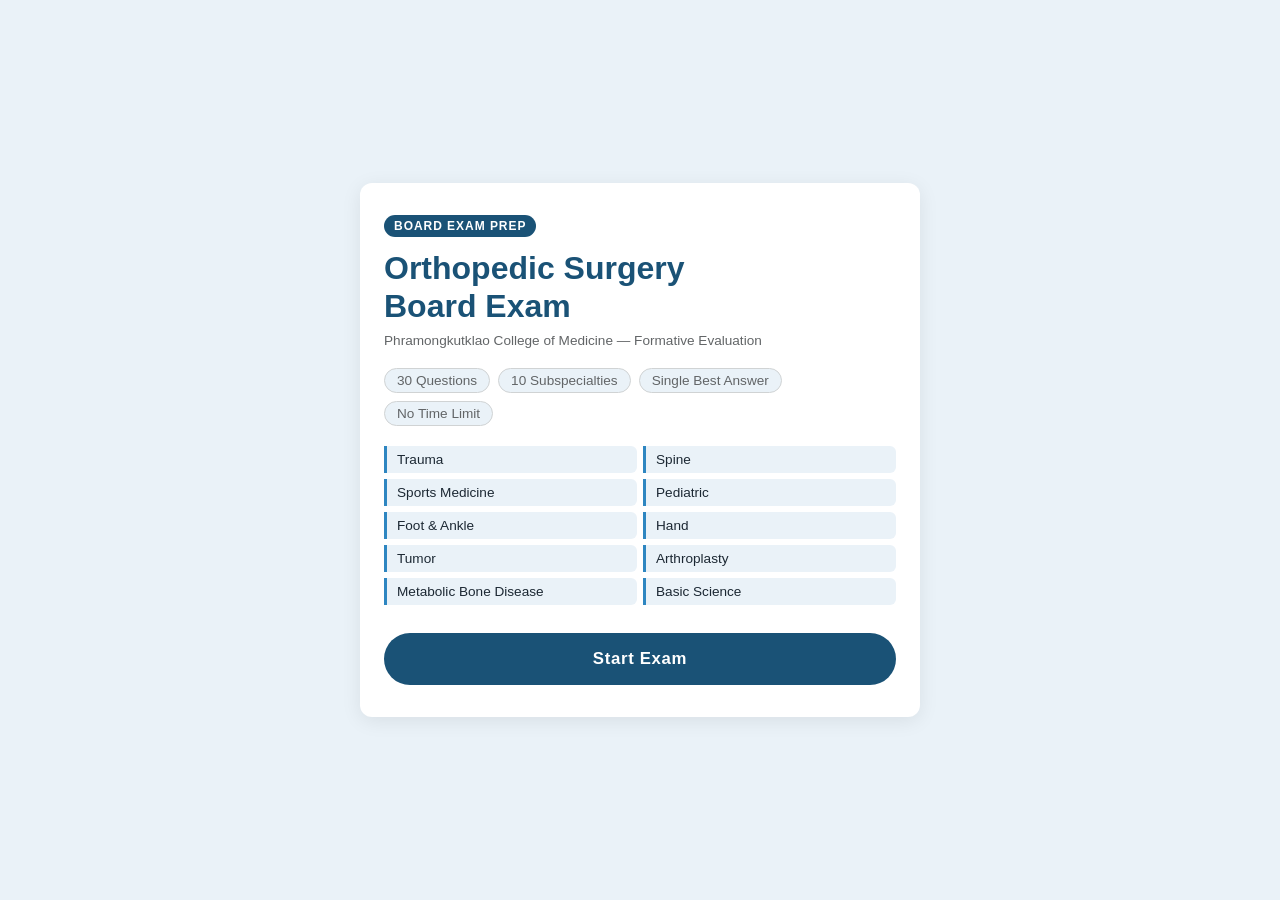
<file: docs/index.html>
<!DOCTYPE html>
<html lang="en">
<head>
  <meta charset="UTF-8">
  <meta name="viewport" content="width=device-width, initial-scale=1.0, viewport-fit=cover">
  <meta name="apple-mobile-web-app-capable" content="yes">
  <meta name="apple-mobile-web-app-status-bar-style" content="default">
  <title>Ortho Board Exam</title>
  <link rel="stylesheet" href="style.css">
</head>
<body>
  <div id="screen-welcome" class="screen active"></div>
  <div id="screen-exam" class="screen"></div>
  <div id="screen-confirm" class="screen"></div>
  <div id="screen-results" class="screen"></div>
  <div id="image-overlay" class="image-overlay"></div>

  <script src="questions.js"></script>
  <script src="app.js"></script>
</body>
</html>
</file>
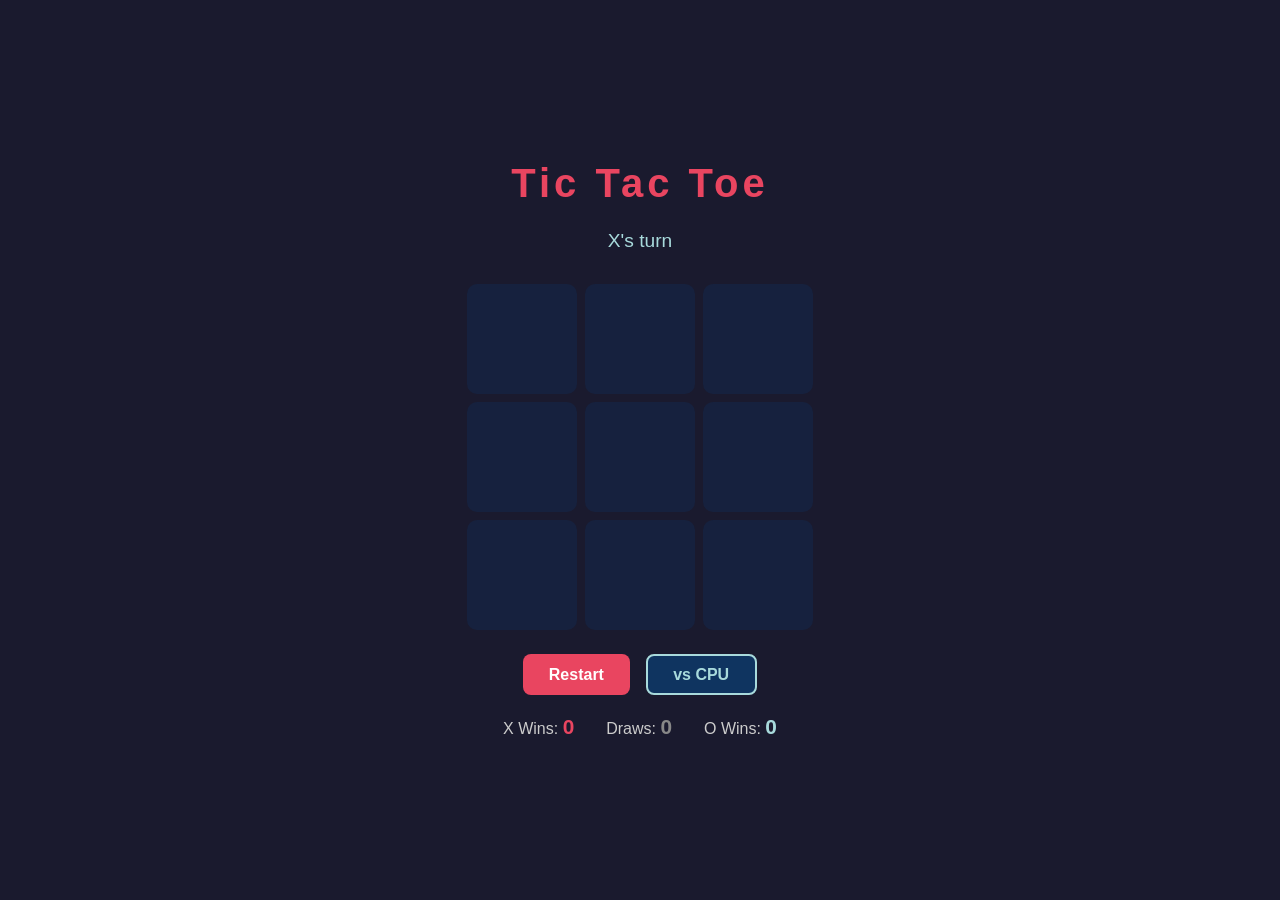
<file: tictactoe.html>
<!DOCTYPE html>
<html lang="en">
<head>
  <meta charset="UTF-8">
  <meta name="viewport" content="width=device-width, initial-scale=1.0">
  <title>Tic Tac Toe</title>
  <style>
    * { box-sizing: border-box; margin: 0; padding: 0; }

    body {
      min-height: 100vh;
      display: flex;
      flex-direction: column;
      align-items: center;
      justify-content: center;
      background: #1a1a2e;
      font-family: 'Segoe UI', sans-serif;
      color: #eee;
    }

    h1 {
      font-size: 2.5rem;
      margin-bottom: 1.5rem;
      letter-spacing: 0.1em;
      color: #e94560;
    }

    #status {
      font-size: 1.2rem;
      margin-bottom: 1.2rem;
      min-height: 1.8em;
      color: #a8dadc;
    }

    #board {
      display: grid;
      grid-template-columns: repeat(3, 110px);
      grid-template-rows: repeat(3, 110px);
      gap: 8px;
    }

    .cell {
      background: #16213e;
      border-radius: 10px;
      display: flex;
      align-items: center;
      justify-content: center;
      font-size: 3rem;
      font-weight: bold;
      cursor: pointer;
      transition: background 0.15s, transform 0.1s;
      user-select: none;
    }

    .cell:hover:not(.taken) {
      background: #0f3460;
      transform: scale(1.05);
    }

    .cell.taken { cursor: default; }

    .cell.x { color: #e94560; }
    .cell.o { color: #a8dadc; }

    .cell.win { background: #0f3460; box-shadow: 0 0 12px 4px rgba(168,218,220,0.4); }

    #controls {
      margin-top: 1.5rem;
      display: flex;
      gap: 1rem;
    }

    button {
      padding: 0.6rem 1.6rem;
      font-size: 1rem;
      border: none;
      border-radius: 8px;
      cursor: pointer;
      font-weight: 600;
      transition: opacity 0.15s, transform 0.1s;
    }

    button:hover { opacity: 0.85; transform: translateY(-1px); }
    button:active { transform: translateY(0); }

    #btn-restart {
      background: #e94560;
      color: #fff;
    }

    #btn-mode {
      background: #0f3460;
      color: #a8dadc;
      border: 2px solid #a8dadc;
    }

    #score {
      margin-top: 1.2rem;
      display: flex;
      gap: 2rem;
      font-size: 1rem;
      color: #ccc;
    }

    .score-item span { font-weight: bold; font-size: 1.3rem; }
    .score-x span { color: #e94560; }
    .score-o span { color: #a8dadc; }
    .score-draw span { color: #888; }
  </style>
</head>
<body>
  <h1>Tic Tac Toe</h1>
  <div id="status">X's turn</div>
  <div id="board"></div>
  <div id="controls">
    <button id="btn-restart">Restart</button>
    <button id="btn-mode">vs CPU</button>
  </div>
  <div id="score">
    <div class="score-item score-x">X Wins: <span id="score-x">0</span></div>
    <div class="score-item score-draw">Draws: <span id="score-draw">0</span></div>
    <div class="score-item score-o">O Wins: <span id="score-o">0</span></div>
  </div>

  <script>
    const boardEl = document.getElementById('board');
    const statusEl = document.getElementById('status');
    const btnRestart = document.getElementById('btn-restart');
    const btnMode = document.getElementById('btn-mode');
    const scoreX = document.getElementById('score-x');
    const scoreO = document.getElementById('score-o');
    const scoreDraw = document.getElementById('score-draw');

    const WINS = [[0,1,2],[3,4,5],[6,7,8],[0,3,6],[1,4,7],[2,5,8],[0,4,8],[2,4,6]];

    let board, current, gameOver, vsCPU, scores;

    function init() {
      board = Array(9).fill(null);
      current = 'X';
      gameOver = false;
      scores = scores || { X: 0, O: 0, D: 0 };
      vsCPU = vsCPU || false;
      render();
      updateStatus();
    }

    function render() {
      boardEl.innerHTML = '';
      board.forEach((val, i) => {
        const cell = document.createElement('div');
        cell.className = 'cell' + (val ? ` taken ${val.toLowerCase()}` : '');
        cell.textContent = val || '';
        cell.addEventListener('click', () => handleClick(i));
        boardEl.appendChild(cell);
      });
    }

    function handleClick(i) {
      if (gameOver || board[i]) return;
      place(i);
    }

    function place(i) {
      board[i] = current;
      const result = checkResult();
      render();
      if (result) {
        endGame(result);
      } else {
        current = current === 'X' ? 'O' : 'X';
        updateStatus();
        if (vsCPU && current === 'O' && !gameOver) {
          setTimeout(cpuMove, 350);
        }
      }
    }

    function cpuMove() {
      const move = getBestMove();
      if (move !== -1) place(move);
    }

    function getBestMove() {
      // Try to win
      for (const [a,b,c] of WINS) {
        const line = [board[a], board[b], board[c]];
        if (line.filter(v => v === 'O').length === 2 && line.includes(null)) {
          return [a,b,c][line.indexOf(null)];
        }
      }
      // Block player win
      for (const [a,b,c] of WINS) {
        const line = [board[a], board[b], board[c]];
        if (line.filter(v => v === 'X').length === 2 && line.includes(null)) {
          return [a,b,c][line.indexOf(null)];
        }
      }
      // Take center
      if (!board[4]) return 4;
      // Take corner
      const corners = [0,2,6,8].filter(i => !board[i]);
      if (corners.length) return corners[Math.floor(Math.random() * corners.length)];
      // Take any open
      const open = board.map((v,i) => v ? -1 : i).filter(i => i !== -1);
      return open.length ? open[Math.floor(Math.random() * open.length)] : -1;
    }

    function checkResult() {
      for (const [a,b,c] of WINS) {
        if (board[a] && board[a] === board[b] && board[b] === board[c]) {
          return { winner: board[a], line: [a,b,c] };
        }
      }
      if (board.every(Boolean)) return { winner: null };
      return null;
    }

    function endGame(result) {
      gameOver = true;
      const cells = boardEl.querySelectorAll('.cell');
      if (result.winner) {
        result.line.forEach(i => cells[i].classList.add('win'));
        statusEl.textContent = `${result.winner} wins!`;
        scores[result.winner]++;
      } else {
        statusEl.textContent = "It's a draw!";
        scores.D++;
      }
      updateScoreDisplay();
    }

    function updateStatus() {
      if (!gameOver) {
        const label = vsCPU && current === 'O' ? "CPU is thinking..." : `${current}'s turn`;
        statusEl.textContent = label;
      }
    }

    function updateScoreDisplay() {
      scoreX.textContent = scores.X;
      scoreO.textContent = scores.O;
      scoreDraw.textContent = scores.D;
    }

    btnRestart.addEventListener('click', init);

    btnMode.addEventListener('click', () => {
      vsCPU = !vsCPU;
      btnMode.textContent = vsCPU ? 'vs Human' : 'vs CPU';
      init();
    });

    init();
  </script>
</body>
</html>
</file>
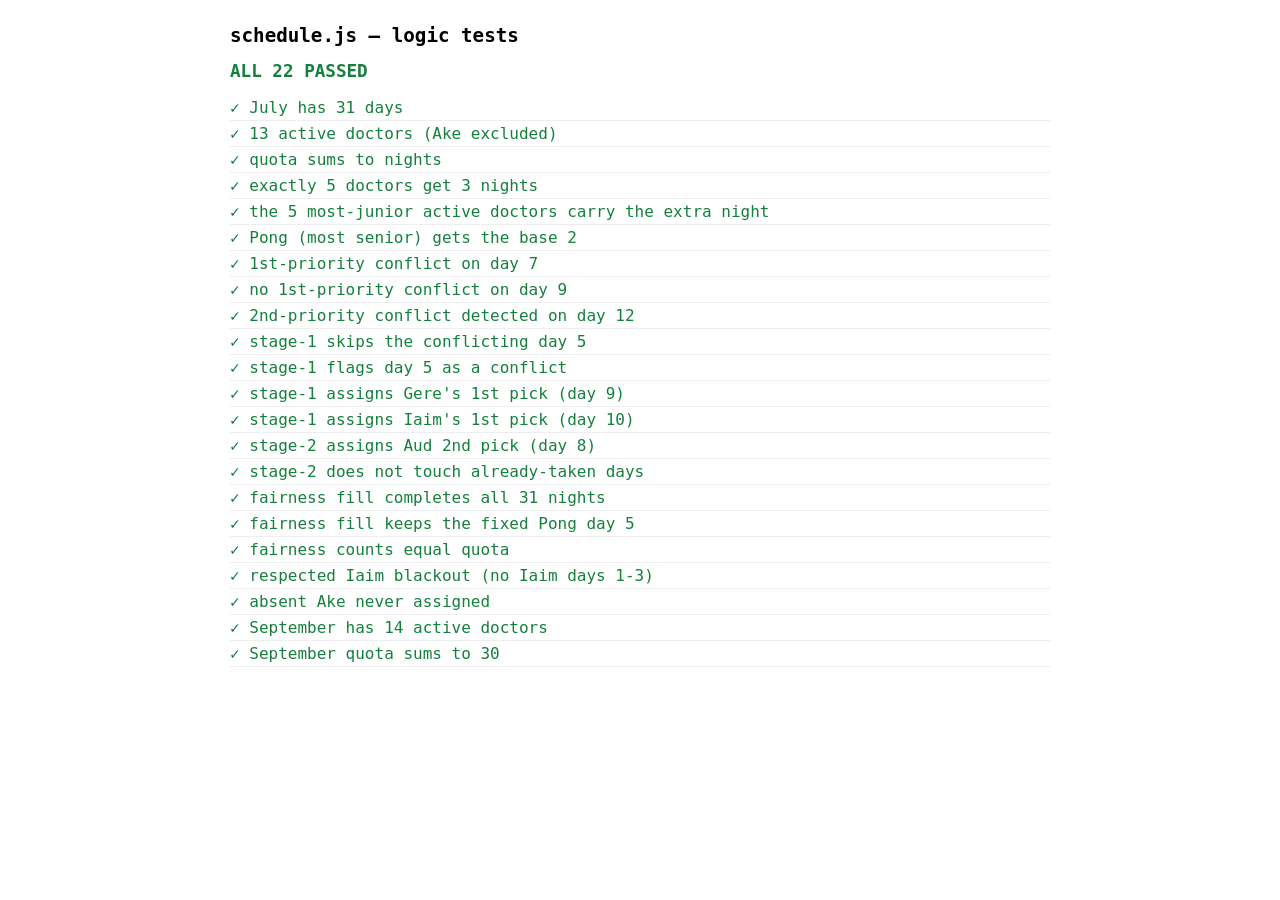
<file: call-schedule/test.html>
<!DOCTYPE html>
<html lang="en">
<head>
  <meta charset="UTF-8">
  <title>schedule.js tests</title>
  <style>
    body { font-family: ui-monospace, "Cascadia Code", Menlo, monospace; max-width: 820px; margin: 24px auto; padding: 0 16px; }
    .pass { color: #15803d; } .fail { color: #b91c1c; font-weight: 700; }
    h1 { font-size: 1.2rem; } .case { padding: 3px 0; border-bottom: 1px solid #eee; }
    #summary { font-size: 1.1rem; font-weight: 700; margin: 14px 0; }
  </style>
</head>
<body>
  <h1>schedule.js — logic tests</h1>
  <div id="summary"></div>
  <div id="out"></div>

  <script src="schedule.js"></script>
  <script>
    const out = document.getElementById('out');
    let passed = 0, failed = 0;
    function ok(name, cond, detail) {
      const div = document.createElement('div');
      div.className = 'case ' + (cond ? 'pass' : 'fail');
      div.textContent = (cond ? '✓ ' : '✗ ') + name + (cond ? '' : '  —  ' + (detail || ''));
      out.appendChild(div);
      cond ? passed++ : failed++;
    }

    // deterministic RNG for reproducibility
    function rngFrom(seed) { let s = seed; return () => ((s = Math.imul(48271, s) % 2147483647) / 2147483647); }

    // build roster (Ake absent Jul-Aug)
    const names = ['Pong','Aud','Gere','Term','Noom','Modz','Joe','Parn','Nick','Ake','June','Boom','Jade','Iaim'];
    const roster = names.map((n, i) => ({
      id: n.toLowerCase(), name: n, rank: i, isAdmin: false,
      absentMonths: n === 'Ake' ? ['2026-07', '2026-08'] : []
    }));

    // ── quota: July 2026 ──
    const month = '2026-07';
    const nights = S().daysInMonth(month);
    function S() { return window.Schedule; }
    ok('July has 31 days', nights === 31, 'got ' + nights);

    const q = S().computeQuotas(roster, month, nights);
    ok('13 active doctors (Ake excluded)', Object.keys(q).length === 13, 'got ' + Object.keys(q).length);
    ok('quota sums to nights', Object.values(q).reduce((a, b) => a + b, 0) === 31);
    const threes = Object.keys(q).filter(id => q[id] === 3);
    ok('exactly 5 doctors get 3 nights', threes.length === 5, 'got ' + threes.length + ': ' + threes);
    const expected3 = ['nick', 'june', 'boom', 'jade', 'iaim'];
    ok('the 5 most-junior active doctors carry the extra night',
       expected3.every(id => q[id] === 3), JSON.stringify(q));
    ok('Pong (most senior) gets the base 2', q.pong === 2);

    // ── ranked picks: priority conflicts ──
    const pc1 = S().findPriorityConflicts({ pong: { picks: [7] }, aud: { picks: [7] }, gere: { picks: [9] } }, 1);
    ok('1st-priority conflict on day 7', pc1[7] && pc1[7].length === 2);
    ok('no 1st-priority conflict on day 9', !pc1[9]);
    const pc2 = S().findPriorityConflicts({ pong: { picks: [7, 12] }, aud: { picks: [3, 12] } }, 2);
    ok('2nd-priority conflict detected on day 12', pc2[12] && pc2[12].length === 2);

    // ── staged auto-fill by priority ──
    const claims2 = {
      pong: { picks: [5, 6, 7] },
      aud:  { picks: [5, 8] },          // 1st-priority conflict with Pong on day 5
      gere: { picks: [9], blackout: [] },
      iaim: { picks: [10] },
    };
    // Stage 1: assign 1st priorities; day 5 is a conflict → skipped
    const s1 = S().autoFillPriority({ doctors: roster, month, claims: claims2, assignments: {}, level: 1 });
    ok('stage-1 skips the conflicting day 5', !s1.added['2026-07-05']);
    ok('stage-1 flags day 5 as a conflict', !!s1.conflicts[5]);
    ok('stage-1 assigns Gere\'s 1st pick (day 9)', s1.added['2026-07-09'] === 'gere');
    ok('stage-1 assigns Iaim\'s 1st pick (day 10)', s1.added['2026-07-10'] === 'iaim');

    // After admin resolves day 5 → Pong, stage 2 fills 2nd priorities
    const assignedAfter = { '2026-07-05': 'pong', '2026-07-09': 'gere', '2026-07-10': 'iaim' };
    const s2 = S().autoFillPriority({ doctors: roster, month, claims: claims2, assignments: assignedAfter, level: 2 });
    ok('stage-2 assigns Aud 2nd pick (day 8)', s2.added['2026-07-08'] === 'aud');
    ok('stage-2 does not touch already-taken days', !s2.added['2026-07-05']);

    // ── fairness fill (blackout-only claims, fixed seeds) ──
    const r = S().autoFill({ doctors: roster, month, holidays: ['2026-07-28'],
      claims: { iaim: { blackout: [1, 2, 3] } }, fixed: { '2026-07-05': 'pong' }, rng: rngFrom(7) });
    ok('fairness fill completes all 31 nights', Object.keys(r.assignments).length === 31);
    ok('fairness fill keeps the fixed Pong day 5', r.assignments['2026-07-05'] === 'pong');
    ok('fairness counts equal quota', Object.keys(q).every(id => r.counts[id] === q[id]), JSON.stringify(r.counts));
    ok('respected Iaim blackout (no Iaim days 1-3)', ['01','02','03'].every(d => r.assignments['2026-07-' + d] !== 'iaim'));
    ok('absent Ake never assigned', !Object.values(r.assignments).includes('ake'));

    // ── September: 14 active ──
    const sep = '2026-09';
    const qs = S().computeQuotas(roster, sep, S().daysInMonth(sep));
    ok('September has 14 active doctors', Object.keys(qs).length === 14, 'got ' + Object.keys(qs).length);
    ok('September quota sums to 30', Object.values(qs).reduce((a, b) => a + b, 0) === 30);

    document.getElementById('summary').innerHTML =
      (failed === 0 ? '<span class="pass">ALL ' + passed + ' PASSED</span>'
                    : '<span class="fail">' + failed + ' FAILED</span>, ' + passed + ' passed');
  </script>
</body>
</html>
</file>
<file: docs/style.css>
:root {
  --primary:       #1a5276;
  --primary-lt:    #2e86c1;
  --accent:        #2874a6;
  --correct:       #1e8449;
  --correct-bg:    #d5f5e3;
  --wrong:         #c0392b;
  --wrong-bg:      #fadbd8;
  --neutral:       #f4f6f7;
  --selected:      #d6eaf8;
  --selected-border:#2874a6;
  --border:        #d0d3d4;
  --text:          #1c2833;
  --text-light:    #626567;
  --surface:       #ffffff;
  --bg:            #eaf2f8;

  --radius-pill:   999px;
  --radius-card:   12px;
  --radius-sm:     6px;

  --font-stem:     1.05rem;
  --font-choice:   0.95rem;
  --font-sm:       0.85rem;

  --nav-h:         64px;
  --safe-bot:      env(safe-area-inset-bottom, 0px);
}

*, *::before, *::after { box-sizing: border-box; margin: 0; padding: 0; }

html { -webkit-text-size-adjust: 100%; }

body {
  font-family: -apple-system, BlinkMacSystemFont, 'Segoe UI', Roboto, sans-serif;
  background: var(--bg);
  color: var(--text);
  min-height: 100dvh;
  min-height: 100vh;
}

/* ── SCREENS ── */
.screen { display: none; flex-direction: column; min-height: 100dvh; min-height: 100vh; }
.screen.active { display: flex; }

/* ── WELCOME SCREEN ── */
#screen-welcome {
  align-items: center;
  justify-content: center;
  padding: 24px 16px;
}

.welcome-card {
  background: var(--surface);
  border-radius: var(--radius-card);
  padding: 32px 24px;
  max-width: 560px;
  width: 100%;
  box-shadow: 0 4px 20px rgba(0,0,0,0.08);
}

.welcome-badge {
  display: inline-block;
  background: var(--primary);
  color: #fff;
  font-size: 0.75rem;
  font-weight: 700;
  letter-spacing: 0.08em;
  text-transform: uppercase;
  padding: 4px 10px;
  border-radius: var(--radius-pill);
  margin-bottom: 12px;
}

.welcome-title {
  font-size: 1.6rem;
  font-weight: 800;
  color: var(--primary);
  line-height: 1.2;
  margin-bottom: 8px;
}

.welcome-subtitle {
  font-size: var(--font-sm);
  color: var(--text-light);
  margin-bottom: 20px;
}

.welcome-info {
  display: flex;
  gap: 8px;
  flex-wrap: wrap;
  margin-bottom: 20px;
}

.info-chip {
  background: var(--bg);
  border: 1px solid var(--border);
  border-radius: var(--radius-pill);
  padding: 4px 12px;
  font-size: var(--font-sm);
  color: var(--text-light);
}

.subspecialty-grid {
  display: grid;
  grid-template-columns: 1fr 1fr;
  gap: 6px;
  margin-bottom: 28px;
}

.sub-item {
  background: var(--bg);
  border-left: 3px solid var(--primary-lt);
  padding: 6px 10px;
  border-radius: 0 var(--radius-sm) var(--radius-sm) 0;
  font-size: var(--font-sm);
  color: var(--text);
}

.btn-primary {
  display: block;
  width: 100%;
  min-height: 52px;
  background: var(--primary);
  color: #fff;
  border: none;
  border-radius: var(--radius-pill);
  font-size: 1.05rem;
  font-weight: 700;
  letter-spacing: 0.04em;
  cursor: pointer;
  transition: background 0.15s, transform 0.1s;
  -webkit-tap-highlight-color: transparent;
}

.btn-primary:hover  { background: var(--accent); }
.btn-primary:active { transform: scale(0.98); }

/* ── EXAM SCREEN ── */
#screen-exam { padding-bottom: calc(var(--nav-h) + var(--safe-bot) + 16px); }

.exam-header {
  position: sticky;
  top: 0;
  z-index: 10;
  background: var(--surface);
  border-bottom: 1px solid var(--border);
  padding: 10px 16px 8px;
  display: flex;
  align-items: center;
  gap: 8px;
  flex-wrap: wrap;
}

.badge {
  display: inline-block;
  padding: 3px 10px;
  border-radius: var(--radius-pill);
  font-size: 0.72rem;
  font-weight: 700;
  text-transform: uppercase;
  letter-spacing: 0.06em;
}

.badge-sub  { background: var(--primary); color: #fff; }
.badge-type { background: var(--bg); color: var(--text-light); border: 1px solid var(--border); }
.badge-num  { margin-left: auto; color: var(--text-light); font-size: var(--font-sm); font-weight: 600; }

.progress-track {
  display: flex;
  flex-wrap: wrap;
  gap: 3px;
  padding: 10px 16px 8px;
  background: var(--surface);
  border-bottom: 1px solid var(--border);
}

.progress-dot {
  width: 18px;
  height: 8px;
  border-radius: 4px;
  background: var(--border);
  transition: background 0.2s;
  cursor: pointer;
}

.progress-dot.answered   { background: var(--accent); }
.progress-dot.current    { background: var(--primary); }
.progress-dot.unanswered { background: var(--wrong); animation: pulse-red 0.6s ease-in-out 3; }

@keyframes pulse-red {
  0%, 100% { opacity: 1; }
  50%       { opacity: 0.4; }
}

.question-card {
  max-width: 720px;
  width: 100%;
  margin: 16px auto;
  padding: 0 16px;
}

.question-stem {
  font-size: var(--font-stem);
  line-height: 1.6;
  margin-bottom: 16px;
  white-space: pre-wrap;
}

.question-image-wrap {
  margin-bottom: 14px;
  text-align: center;
}

.question-image {
  max-width: 100%;
  max-height: 280px;
  border-radius: var(--radius-sm);
  display: block;
  margin: 0 auto;
  cursor: zoom-in;
  transition: opacity 0.15s;
  border: 1px solid var(--border);
}

.question-image:hover { opacity: 0.9; }

.image-caption {
  font-size: var(--font-sm);
  color: var(--text-light);
  margin-top: 6px;
  font-style: italic;
}

.choices-list {
  display: flex;
  flex-direction: column;
  gap: 10px;
}

.choice-btn {
  display: flex;
  align-items: flex-start;
  width: 100%;
  min-height: 44px;
  padding: 12px 16px;
  border: 2px solid var(--border);
  border-radius: var(--radius-pill);
  background: var(--neutral);
  font-size: var(--font-choice);
  text-align: left;
  cursor: pointer;
  transition: background 0.15s, border-color 0.15s, transform 0.1s;
  -webkit-tap-highlight-color: transparent;
  font-family: inherit;
  color: var(--text);
  line-height: 1.5;
}

.choice-btn:hover:not(:disabled) {
  background: #e8f4fd;
  border-color: var(--primary-lt);
}

.choice-btn:active:not(:disabled) { transform: scale(0.99); }

.choice-letter {
  font-weight: 700;
  color: var(--primary);
  min-width: 22px;
  margin-right: 10px;
  flex-shrink: 0;
  padding-top: 1px;
}

.choice-btn.selected {
  background: var(--selected);
  border-color: var(--selected-border);
}

.choice-btn.selected .choice-letter { color: var(--accent); }

.choice-btn.correct {
  background: var(--correct-bg);
  border-color: var(--correct);
  color: var(--correct);
}

.choice-btn.correct .choice-letter { color: var(--correct); }

.choice-btn.wrong {
  background: var(--wrong-bg);
  border-color: var(--wrong);
  color: var(--wrong);
}

.choice-btn.wrong .choice-letter { color: var(--wrong); }

.choice-btn:disabled { pointer-events: none; }

/* ── STICKY BOTTOM NAV ── */
.exam-nav {
  position: fixed;
  bottom: 0; left: 0; right: 0;
  height: calc(var(--nav-h) + var(--safe-bot));
  padding-bottom: var(--safe-bot);
  background: var(--surface);
  border-top: 1px solid var(--border);
  display: flex;
  align-items: center;
  justify-content: space-between;
  padding-left: 16px;
  padding-right: 16px;
  gap: 8px;
  z-index: 100;
  box-shadow: 0 -2px 8px rgba(0,0,0,0.07);
}

.nav-btn {
  min-width: 80px;
  min-height: 44px;
  padding: 0 16px;
  border-radius: var(--radius-sm);
  font-weight: 600;
  font-size: 0.9rem;
  border: 2px solid var(--border);
  background: var(--surface);
  color: var(--primary);
  cursor: pointer;
  transition: background 0.15s, border-color 0.15s;
  -webkit-tap-highlight-color: transparent;
  font-family: inherit;
}

.nav-btn:hover:not(:disabled) { background: var(--bg); border-color: var(--primary-lt); }
.nav-btn:disabled { opacity: 0.35; cursor: default; }

.nav-counter { font-size: 0.9rem; font-weight: 600; color: var(--text-light); white-space: nowrap; }

.btn-submit {
  min-height: 44px;
  padding: 0 20px;
  background: var(--primary);
  color: #fff;
  border: none;
  border-radius: var(--radius-sm);
  font-size: 0.9rem;
  font-weight: 700;
  cursor: pointer;
  -webkit-tap-highlight-color: transparent;
  font-family: inherit;
  transition: background 0.15s;
}

.btn-submit:hover { background: var(--accent); }
.btn-submit-partial { background: #5d7a9a; }
.btn-submit-partial:hover { background: var(--primary); }

/* ── CONFIRM SCREEN ── */
#screen-confirm {
  align-items: center;
  justify-content: center;
  padding: 24px 16px;
}

.confirm-card {
  background: var(--surface);
  border-radius: var(--radius-card);
  padding: 32px 24px;
  max-width: 480px;
  width: 100%;
  box-shadow: 0 4px 20px rgba(0,0,0,0.08);
  text-align: center;
}

.confirm-title {
  font-size: 1.4rem;
  font-weight: 800;
  color: var(--primary);
  margin-bottom: 16px;
}

.confirm-info {
  background: var(--bg);
  border-radius: var(--radius-card);
  padding: 16px;
  margin-bottom: 20px;
  font-size: var(--font-stem);
}

.confirm-info .score-big { font-size: 1.8rem; font-weight: 800; color: var(--primary); }
.confirm-warn { color: var(--wrong); font-weight: 600; margin-top: 6px; }
.confirm-missing { font-size: var(--font-sm); color: var(--text-light); margin-top: 4px; }
.confirm-note { font-size: var(--font-sm); color: var(--text-light); margin-bottom: 24px; }

.btn-danger {
  display: block;
  width: 100%;
  min-height: 52px;
  background: var(--wrong);
  color: #fff;
  border: none;
  border-radius: var(--radius-pill);
  font-size: 1.05rem;
  font-weight: 700;
  cursor: pointer;
  margin-bottom: 12px;
  -webkit-tap-highlight-color: transparent;
  font-family: inherit;
  transition: opacity 0.15s;
}

.btn-danger:hover { opacity: 0.88; }

.btn-secondary {
  display: block;
  width: 100%;
  min-height: 52px;
  background: transparent;
  color: var(--primary);
  border: 2px solid var(--primary);
  border-radius: var(--radius-pill);
  font-size: 1.05rem;
  font-weight: 700;
  cursor: pointer;
  -webkit-tap-highlight-color: transparent;
  font-family: inherit;
  transition: background 0.15s;
}

.btn-secondary:hover { background: var(--bg); }

/* ── RESULTS SCREEN ── */
#screen-results { padding-bottom: 40px; }

.results-header {
  background: var(--primary);
  color: #fff;
  padding: 32px 16px 24px;
  text-align: center;
}

.results-title { font-size: 1rem; font-weight: 600; letter-spacing: 0.06em; text-transform: uppercase; opacity: 0.8; margin-bottom: 8px; }

.results-score {
  font-size: 4rem;
  font-weight: 900;
  line-height: 1;
  margin-bottom: 8px;
}

.results-score span { font-size: 2rem; font-weight: 400; opacity: 0.7; }

.grade-chip {
  display: inline-block;
  padding: 5px 18px;
  border-radius: var(--radius-pill);
  font-weight: 800;
  font-size: 1rem;
  margin-bottom: 6px;
  letter-spacing: 0.04em;
}

.grade-excellent { background: #1e8449; color: #fff; }
.grade-pass      { background: #2e86c1; color: #fff; }
.grade-review    { background: #c0392b; color: #fff; }

.results-pct { font-size: 1rem; opacity: 0.8; }

.results-body {
  max-width: 720px;
  margin: 0 auto;
  padding: 20px 16px 0;
}

.section-title {
  font-size: 1rem;
  font-weight: 700;
  color: var(--primary);
  text-transform: uppercase;
  letter-spacing: 0.06em;
  margin: 24px 0 12px;
}

.breakdown-table { width: 100%; border-collapse: collapse; }

.breakdown-table td {
  padding: 8px 6px;
  border-bottom: 1px solid var(--border);
  font-size: var(--font-sm);
  vertical-align: middle;
}

.breakdown-table td:first-child { color: var(--text); font-weight: 600; }
.breakdown-table td:nth-child(2) { text-align: center; color: var(--text-light); white-space: nowrap; width: 50px; }
.breakdown-table td:nth-child(3) { width: 80px; }

.mini-bar-track {
  background: var(--border);
  border-radius: 4px;
  height: 8px;
  overflow: hidden;
}

.mini-bar-fill {
  height: 100%;
  border-radius: 4px;
  background: var(--accent);
  transition: width 0.4s ease;
}

.mini-bar-fill.perfect { background: var(--correct); }
.mini-bar-fill.zero    { background: var(--wrong); }

/* ── REVIEW ACCORDION ── */
.review-section {
  margin-bottom: 8px;
  border-radius: var(--radius-card);
  overflow: hidden;
  border: 1px solid var(--border);
}

.review-section summary {
  list-style: none;
  display: flex;
  justify-content: space-between;
  align-items: center;
  padding: 14px 16px;
  cursor: pointer;
  font-weight: 700;
  font-size: var(--font-sm);
  background: var(--primary);
  color: #fff;
  min-height: 44px;
  -webkit-tap-highlight-color: transparent;
  user-select: none;
}

.review-section summary::-webkit-details-marker { display: none; }
.review-section summary::after { content: '▶'; font-size: 0.7rem; transition: transform 0.2s; }
.review-section[open] summary::after { transform: rotate(90deg); }

.review-score-chip {
  background: rgba(255,255,255,0.25);
  border-radius: var(--radius-pill);
  padding: 2px 10px;
  font-size: 0.78rem;
  font-weight: 700;
  margin-right: 8px;
}

.review-cards { padding: 8px; display: flex; flex-direction: column; gap: 8px; }

.review-card {
  background: var(--surface);
  border-radius: var(--radius-sm);
  padding: 14px 14px 14px 18px;
  border-left: 4px solid var(--border);
  font-size: var(--font-sm);
}

.review-card.correct-card { border-left-color: var(--correct); }
.review-card.wrong-card   { border-left-color: var(--wrong); }

.review-q-header {
  display: flex;
  align-items: center;
  gap: 8px;
  margin-bottom: 8px;
}

.review-q-num { font-weight: 700; color: var(--text-light); font-size: 0.78rem; text-transform: uppercase; }
.review-q-type { font-size: 0.72rem; background: var(--bg); border: 1px solid var(--border); border-radius: var(--radius-pill); padding: 2px 8px; color: var(--text-light); }
.review-check { margin-left: auto; font-weight: 700; }
.review-check.ok  { color: var(--correct); }
.review-check.bad { color: var(--wrong); }

.review-stem { line-height: 1.55; color: var(--text); margin-bottom: 10px; }

.review-image-wrap { margin-bottom: 10px; }
.review-image { max-width: 100%; max-height: 200px; border-radius: var(--radius-sm); border: 1px solid var(--border); cursor: zoom-in; }

.review-answer {
  background: var(--bg);
  border-radius: var(--radius-sm);
  padding: 10px 12px;
  margin-bottom: 8px;
  line-height: 1.5;
}

.answer-line { margin-bottom: 4px; }
.answer-label { font-weight: 600; color: var(--text-light); }
.answer-correct-text { color: var(--correct); font-weight: 600; }
.answer-wrong-text   { color: var(--wrong); font-weight: 600; }

.review-explanation {
  line-height: 1.6;
  color: var(--text-light);
  border-top: 1px solid var(--border);
  padding-top: 8px;
  margin-top: 2px;
}

.explanation-label { font-weight: 700; color: var(--text); display: block; margin-bottom: 4px; }

.retake-wrap { text-align: center; padding: 24px 16px; }
.btn-retake {
  display: inline-block;
  min-height: 52px;
  padding: 0 40px;
  background: var(--primary);
  color: #fff;
  border: none;
  border-radius: var(--radius-pill);
  font-size: 1.05rem;
  font-weight: 700;
  cursor: pointer;
  -webkit-tap-highlight-color: transparent;
  font-family: inherit;
  transition: background 0.15s;
}

.btn-retake:hover { background: var(--accent); }

/* ── IMAGE ZOOM OVERLAY ── */
.image-overlay {
  display: none;
  position: fixed;
  inset: 0;
  background: rgba(0,0,0,0.85);
  z-index: 999;
  cursor: zoom-out;
  justify-content: center;
  align-items: center;
}

.image-overlay.active {
  display: flex;
}

.image-overlay img {
  max-width: 96vw;
  max-height: 90dvh;
  max-height: 90vh;
  object-fit: contain;
  border-radius: var(--radius-sm);
  pointer-events: none;
}

/* ── RESPONSIVE ── */
@media (min-width: 600px) {
  .welcome-title { font-size: 2rem; }
  .question-stem { font-size: 1.1rem; }
  .choice-btn { font-size: 1rem; }
  .results-score { font-size: 5rem; }
  .question-image { max-height: 360px; }
}

@media (min-width: 900px) {
  .question-stem { font-size: 1.12rem; }
}
</file>
